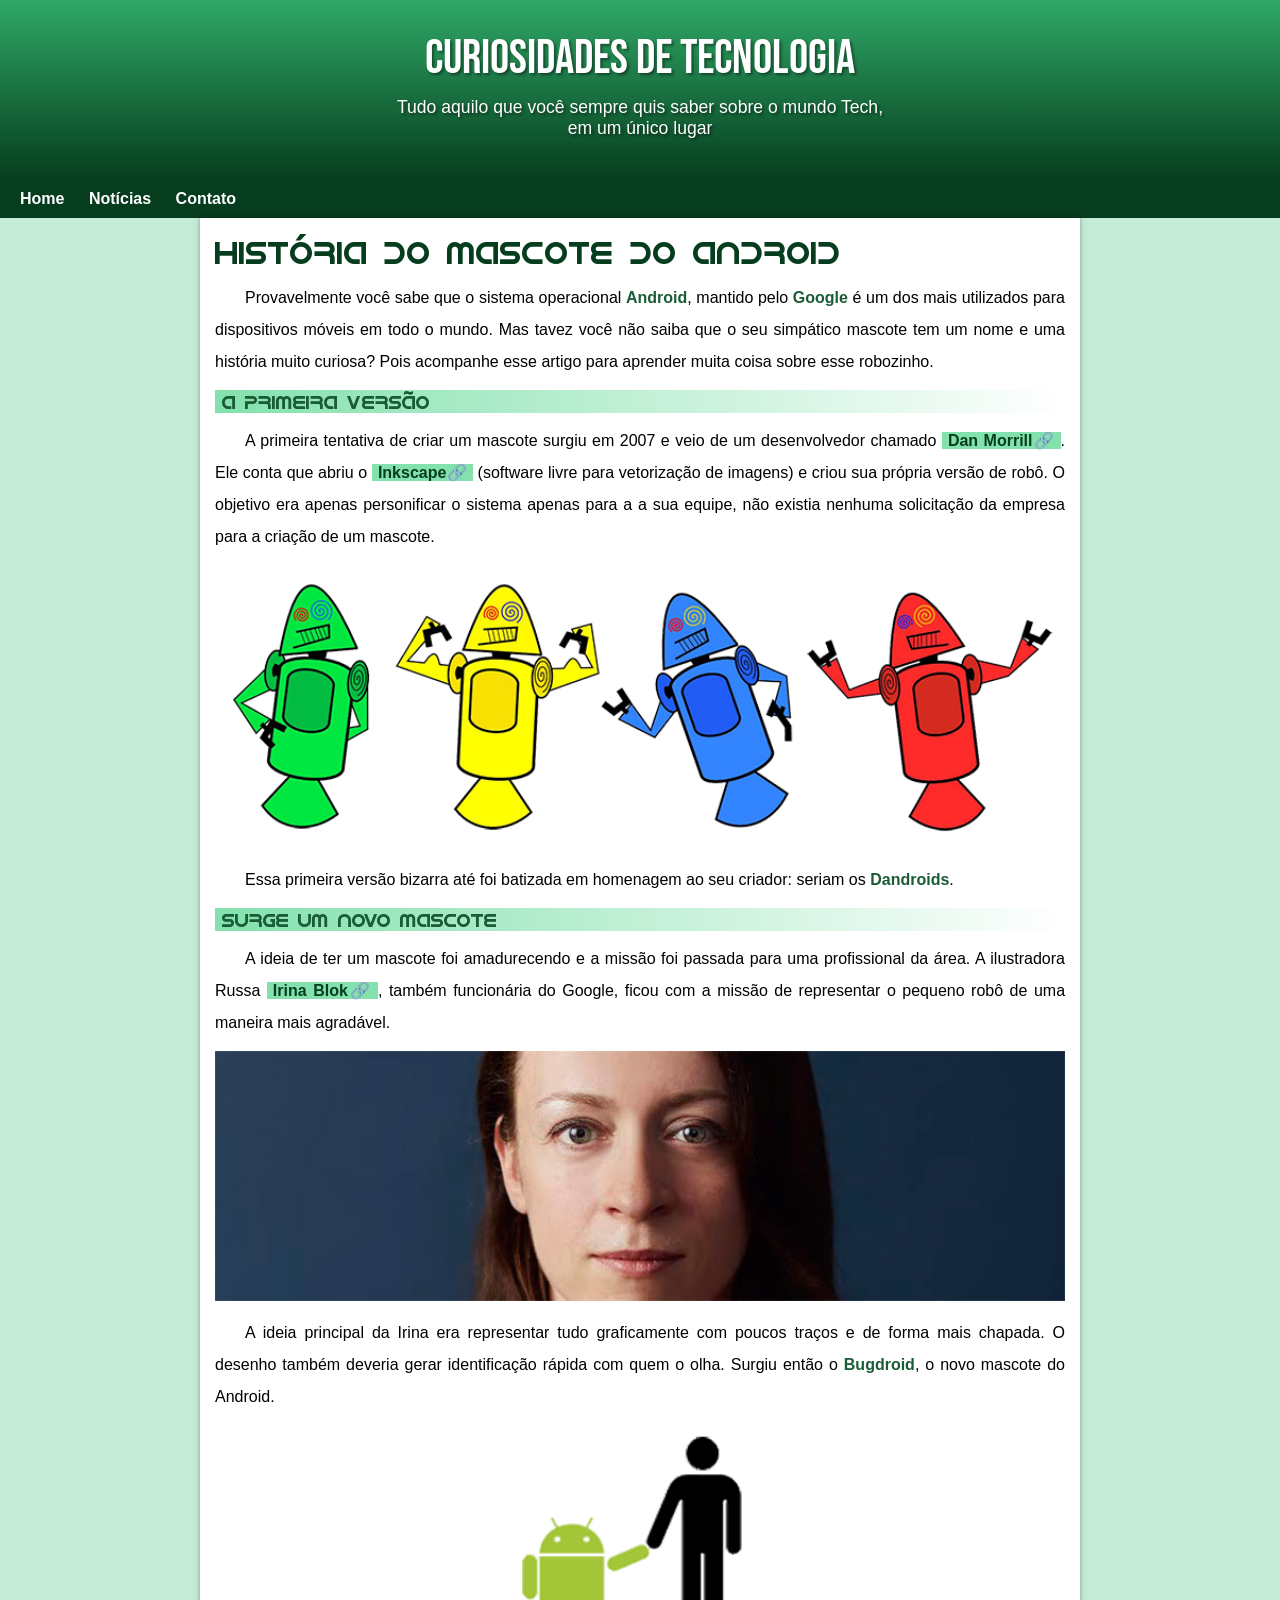
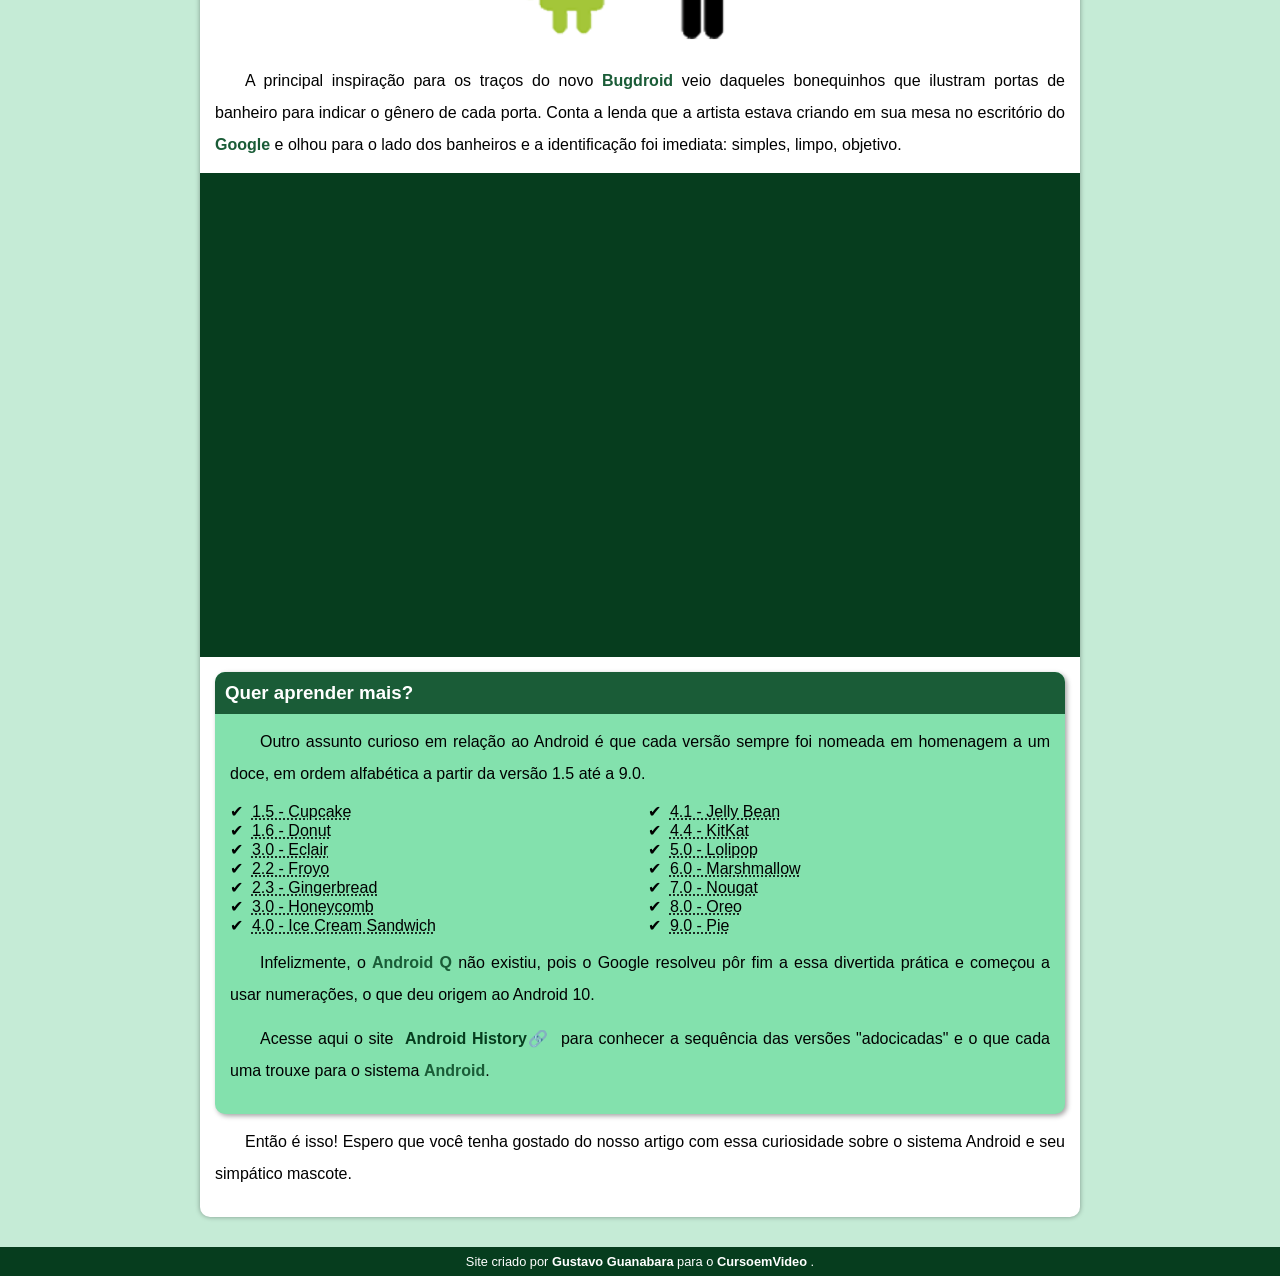
<file: desafio10/index.html>
<!DOCTYPE html>
<html lang="pt-br">
<head>
    <meta charset="UTF-8">
    <meta name="viewport" content="width=device-width, initial-scale=1.0">
    <title>A história do mascote do Android</title>
    <link rel="shortcut icon" href="imagens/favicon.ico" type="image/x-icon">
    <link rel="stylesheet" href="style.css">
</head>
<body>
    <header>
        <h1>Curiosidades de Tecnologia</h1>
        <p>Tudo aquilo que você sempre quis saber sobre o mundo Tech, em um único lugar</p>
    </header>
    
    <nav>
            <a href="#">Home</a>
            <a href="#">Notícias</a>
            <a href="#">Contato</a>
        </nav>

    <main>
        <h1>História do Mascote do Android</h1>

        <p>Provavelmente você sabe que o sistema operacional <span>Android</span>, mantido pelo <span>Google</span> é um dos mais utilizados para dispositivos móveis em todo o mundo. Mas tavez você não saiba que o seu simpático mascote tem um nome e uma história muito curiosa? Pois acompanhe esse artigo para aprender muita coisa sobre esse robozinho.</p>

        <h2>A primeira versão</h2>
        <p>A primeira tentativa de criar um mascote surgiu em 2007 e veio de um desenvolvedor chamado <a href="">Dan Morrill</a>. Ele conta que abriu o <a href="">Inkscape</a> (software livre para vetorização de imagens) e criou sua própria versão de robô. O objetivo era apenas personificar o sistema apenas para a a sua equipe, não existia nenhuma solicitação da empresa para a criação de um mascote.</p>

        <picture>
            <source media="(max-width: 600px)" srcset="imagens/dan-droids-pq.png">
            <img src="imagens/dan-droids.png" alt="Dandroids">
        </picture>
        
        <p>Essa primeira versão bizarra até foi batizada em homenagem ao seu criador: seriam os <span>Dandroids</span>.</p>
        
        <h2>Surge um novo mascote</h2>

        <p>A ideia de ter um mascote foi amadurecendo e a missão foi passada para uma profissional da área. A ilustradora Russa <a href="">Irina Blok</a>, também funcionária do Google, ficou com a missão de representar o pequeno robô de uma maneira mais agradável.</p>

        <picture>
            <source media="(max-width: 600px)" srcset="imagens/irina-blok-pq.jpg">
            <img src="imagens/irina-blok.jpg" alt="Irina Blok">
        </picture>

        <p>A ideia principal da Irina era representar tudo graficamente com poucos traços e de forma mais chapada. O desenho também deveria gerar identificação rápida com quem o olha. Surgiu então o <span>Bugdroid</span>, o novo mascote do Android.</p>

        <img id="bugdroid" src="imagens/bugdroid.png" alt="Bugdroid">
        
        <p>A principal inspiração para os traços do novo <span>Bugdroid</span> veio daqueles bonequinhos que ilustram portas de banheiro para indicar o gênero de cada porta. Conta a lenda que a artista estava criando em sua mesa no escritório do <span>Google</span> e olhou para o lado dos banheiros e a identificação foi imediata: simples, limpo, objetivo.</p>

        <div class="video">
            <iframe width="560" height="315" src="https://www.youtube.com/embed/l2UDgpLz20M?si=3WT8SX2QGUL3AMoV" title="YouTube video player" frameborder="0" allow="accelerometer; autoplay; clipboard-write; encrypted-media; gyroscope; picture-in-picture; web-share" referrerpolicy="strict-origin-when-cross-origin" allowfullscreen></iframe>
        </div>
        
        <aside>
            <h3>Quer aprender mais?</h3>
            <p>Outro assunto curioso em relação ao Android é que cada versão sempre foi nomeada em homenagem a um doce, em ordem alfabética a partir da versão 1.5 até a 9.0.</p>
            <ul>
                <li><abbr title="Bolo de xícara">1.5 - Cupcake</abbr></li>
                <li><abbr title="Rosquinha">1.6 - Donut</abbr></li>
                <li><abbr title="Bomba">3.0 - Eclair</abbr></li>
                <li><abbr title="">2.2 - Froyo</abbr></li>
                <li><abbr title="">2.3 - Gingerbread</abbr></li>
                <li><abbr title="">3.0 - Honeycomb</abbr></li>
                <li><abbr title="">4.0 - Ice Cream Sandwich</abbr></li>
                <li><abbr title="">4.1 - Jelly Bean</abbr></li>
                <li><abbr title="">4.4 - KitKat</abbr></li>
                <li><abbr title="">5.0 - Lolipop</abbr></li>
                <li><abbr title="">6.0 - Marshmallow</abbr></li>
                <li><abbr title="">7.0 - Nougat</abbr></li>
                <li><abbr title="">8.0 - Oreo</abbr></li>
                <li><abbr title="">9.0 - Pie</abbr></li>
            </ul>
            <p>Infelizmente, o <span>Android Q</span> não existiu, pois o Google resolveu pôr fim a essa divertida prática e começou a usar numerações, o que deu origem ao Android 10.</p>
            <p>Acesse aqui o site <a href="">Android History</a> para conhecer a sequência das versões "adocicadas" e o que cada uma trouxe para o sistema <span>Android</span>.</p>
        </aside>

        <p>Então é isso! Espero que você tenha gostado do nosso artigo com essa curiosidade sobre o sistema Android e seu simpático mascote.</p>
    </main>
            
    <footer><p>Site criado por <a href="">Gustavo Guanabara</a> para o <a href="">CursoemVideo</a> .</p></footer>
</body>
</html>
</file>
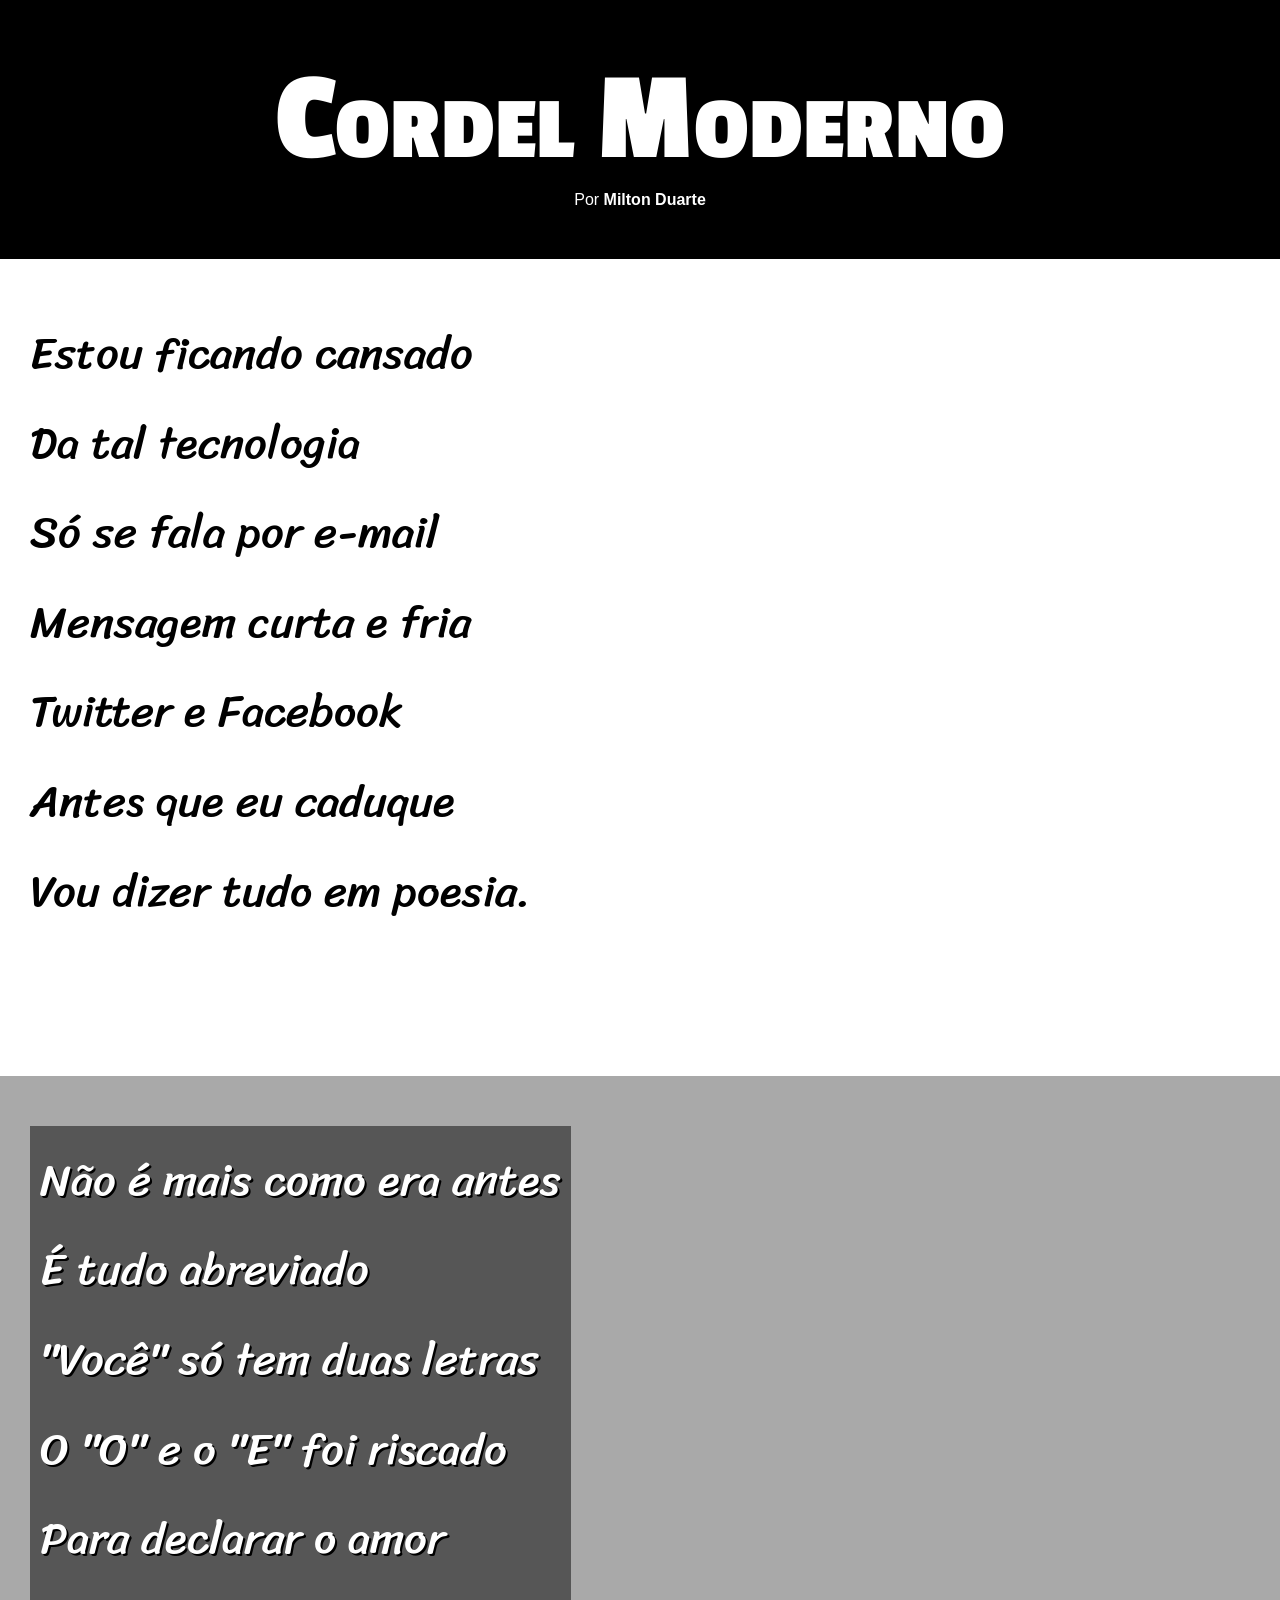
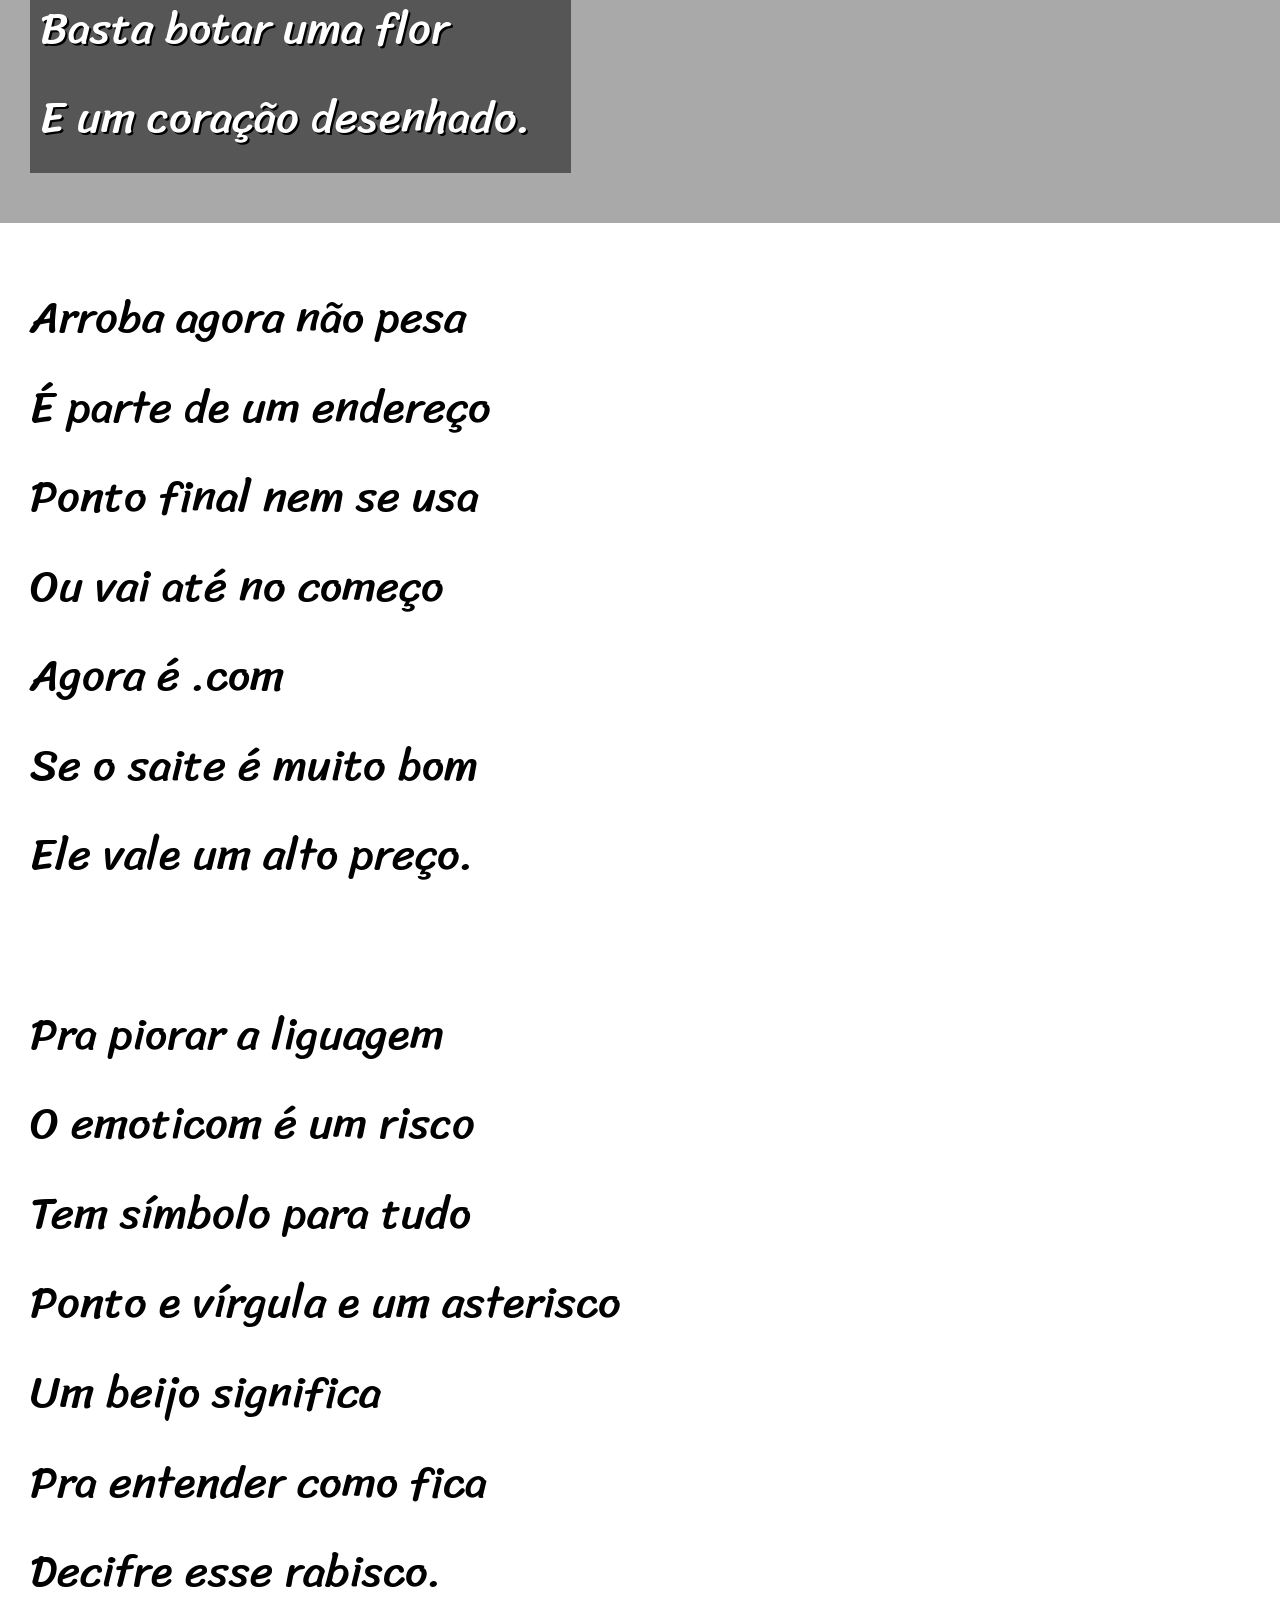
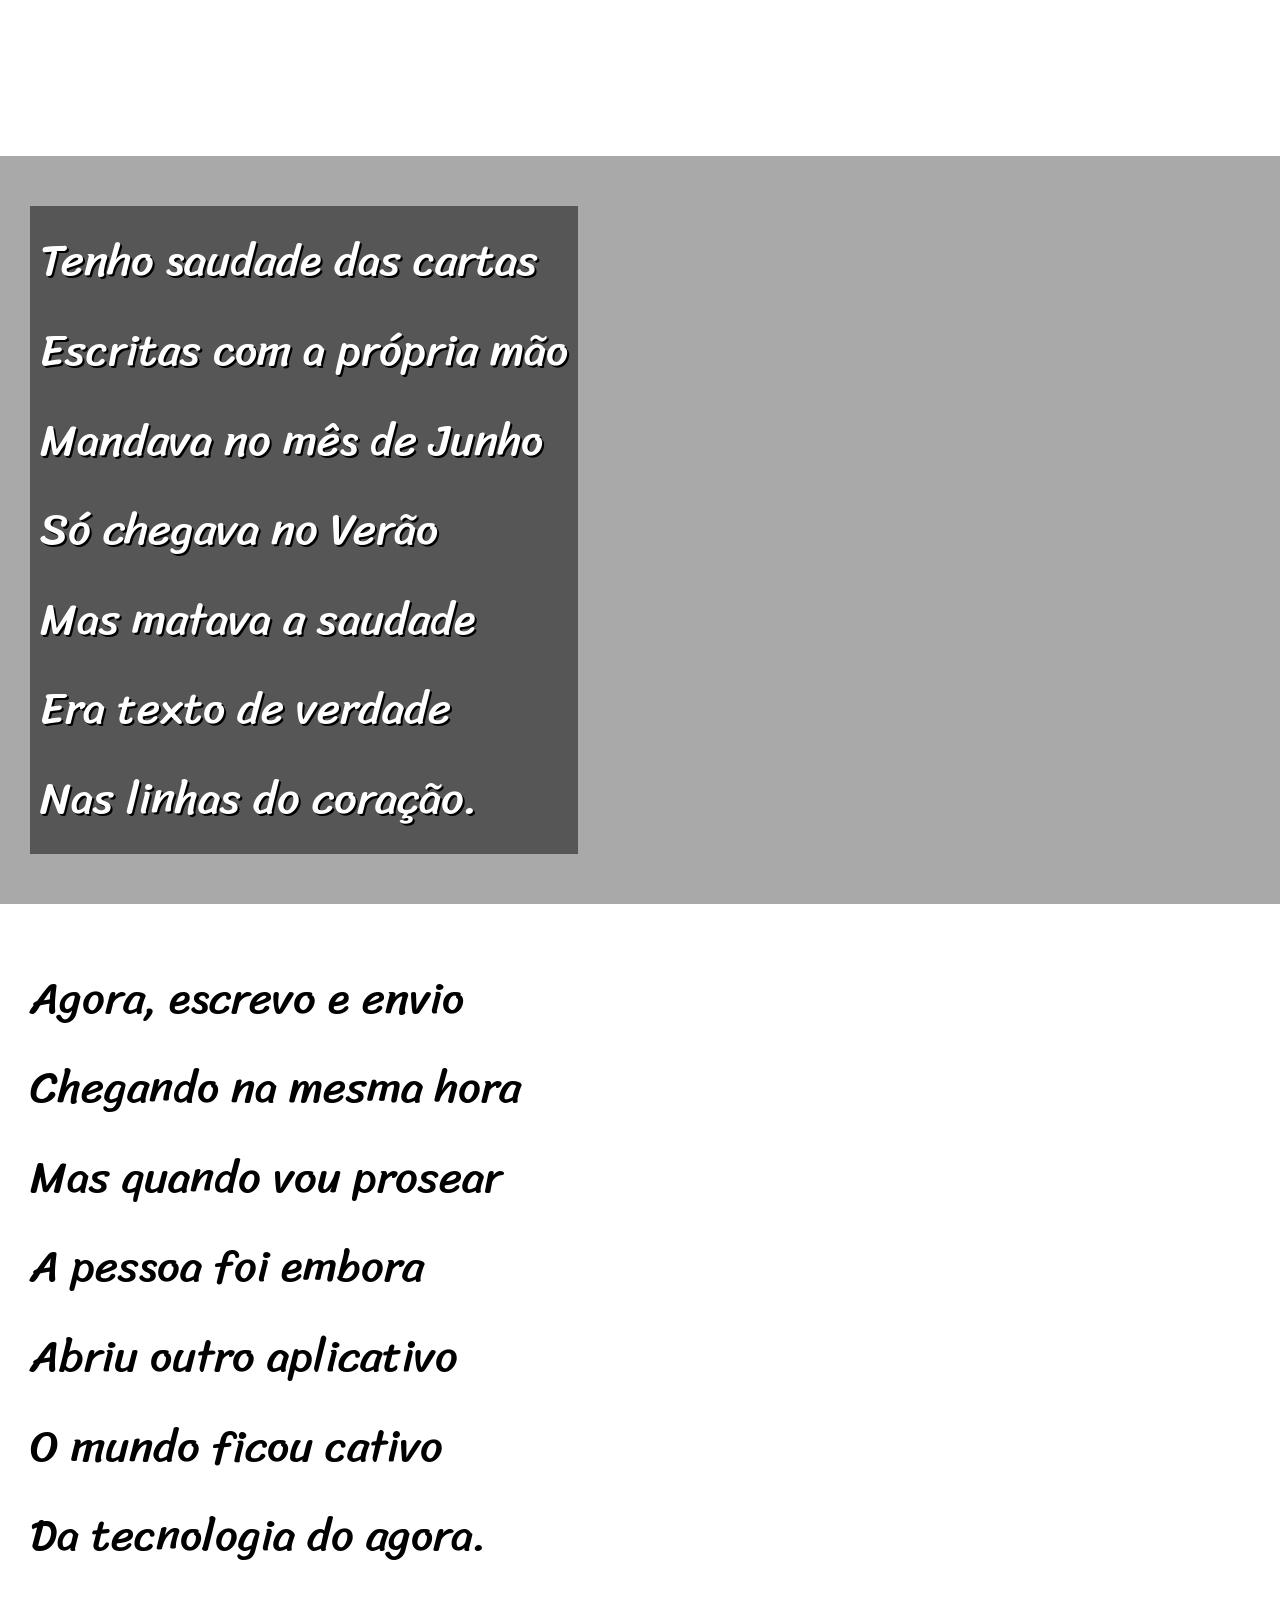
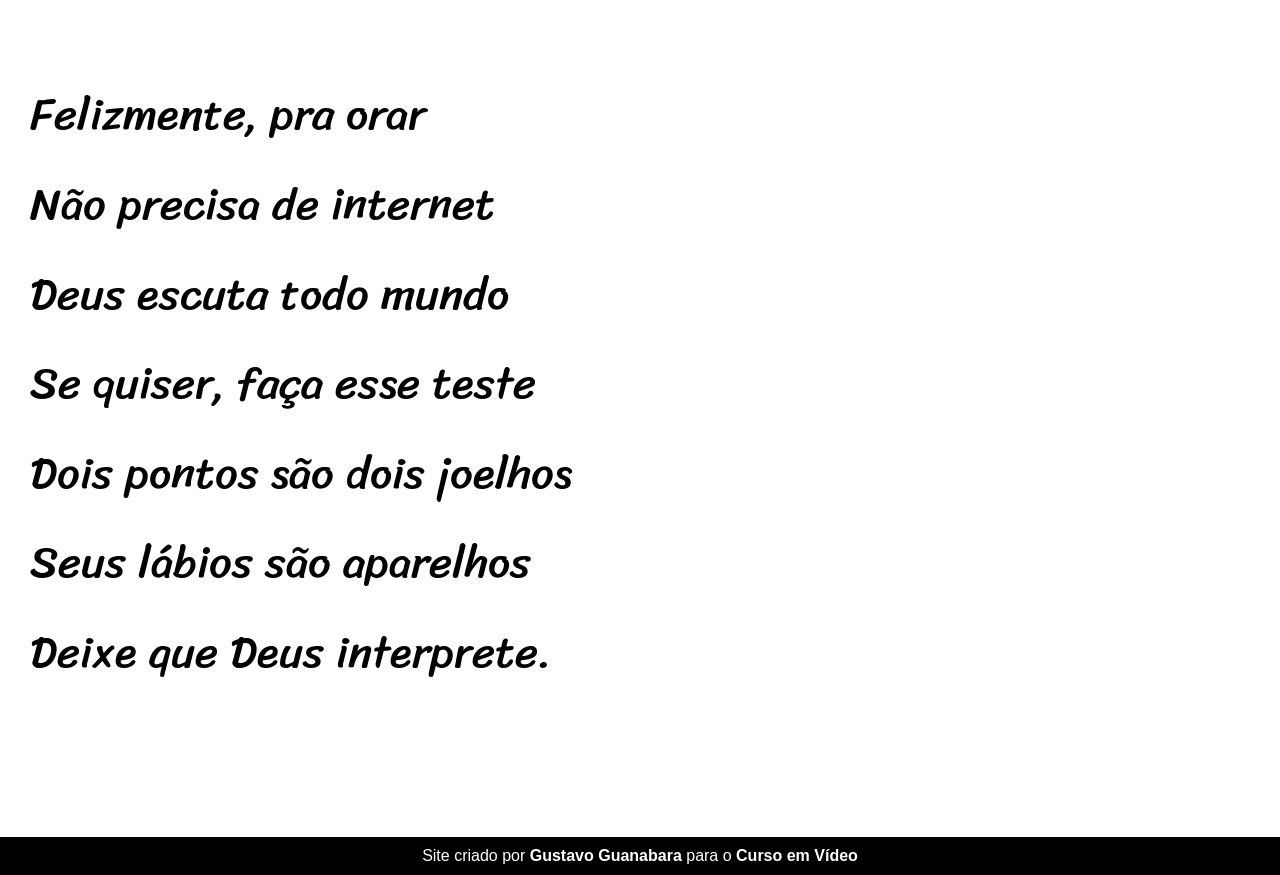
<file: desafio12/index.html>
<!DOCTYPE html>
<html lang="pt-br">
<head>
    <meta charset="UTF-8">
    <meta name="viewport" content="width=device-width, initial-scale=1.0">
    <title>Cordel Moderno - Milton Duarte</title>
    <link rel="stylesheet" href="style.css">
</head>
<body>
    <header>
        <h1>Cordel Moderno</h1>
        <p>Por <a href="https://www.recantodasletras.com.br/poesias/3186743">Milton Duarte</a></p>
    </header>

    <section class="normal">
        <p>
            Estou ficando cansado <br>
            Da tal tecnologia <br>
            Só se fala por e-mail <br>
            Mensagem curta e fria <br>
            Twitter e Facebook <br>
            Antes que eu caduque <br>
            Vou dizer tudo em poesia.
        </p>
    </section>

    <section class="imagem" id="img01">
        <p>
            Não é mais como era antes <br>
            É tudo abreviado <br>
            "Você" só tem duas letras <br>
            O "O" e o "E" foi riscado <br>
            Para declarar o amor <br>
            Basta botar uma flor <br>
            E um coração desenhado.
        </p>
    </section>

    <section class="normal">
        <p>
            Arroba agora não pesa <br>
            É parte de um endereço <br>
            Ponto final nem se usa <br>
            Ou vai até no começo <br>
            Agora é .com <br>
            Se o saite é muito bom <br>
            Ele vale um alto preço.
        </p>

        <p>
            Pra piorar a liguagem <br>
            O emoticom é um risco <br>
            Tem símbolo para tudo <br>
            Ponto e vírgula e um asterisco <br>
            Um beijo significa <br>
            Pra entender como fica <br>
            Decifre esse rabisco.
        </p>
    </section>

    <section class="imagem" id="img02">
        <p>
            Tenho saudade das cartas <br>
            Escritas com a própria mão <br>
            Mandava no mês de Junho <br>
            Só chegava no Verão <br>
            Mas matava a saudade <br>
            Era texto de verdade <br>
            Nas linhas do coração.
        </p>
    </section>

    <section class="normal">
        <p>
            Agora, escrevo e envio <br>
            Chegando na mesma hora <br>
            Mas quando vou prosear <br>
            A pessoa foi embora <br>
            Abriu outro aplicativo <br>
            O mundo ficou cativo <br>
            Da tecnologia do agora.
        </p>

        <p>
            Felizmente, pra orar <br>
            Não precisa de internet <br>
            Deus escuta todo mundo <br>
            Se quiser, faça esse teste <br>
            Dois pontos são dois joelhos <br>
            Seus lábios são aparelhos <br>
            Deixe que Deus interprete.
        </p>
    </section>

    <footer>
        <p>Site criado por <a href="">Gustavo Guanabara</a> para o <a href="">Curso em Vídeo</a></p>
    </footer>
</body>
</html>
</file>
<file: desafio10/style.css>
@charset "UTF-8";

@import url('https://fonts.googleapis.com/css2?family=Bebas+Neue&display=swap');

@font-face {
    font-family: "Android";
    src: url('fontes/idroid.otf') format('opentype');
    font-weight: normal;
}

:root{
    --cor0: #c5ebd6;
    --cor1: #83e1ad;
    --cor2: #3ddc84;
    --cor3: #2fa866;
    --cor4: #1a5c37;
    --cor5: #063d1e;

    --fonte-padrao: Arial, Helvetica, sans-serif;
    --fonte-desteque: "Bebas Neue", sans-serif;
    --fonte-android: 'Android', cursive;
}

body{
    font-family: var(--fonte-padrao);
    background-color: var(--cor0);
}

*{
    margin: 0px;
    padding: 0px;
    font-weight: normal;
}

/*CABEÇALHO*/
header{
    background-image: linear-gradient(to bottom, var(--cor3), var(--cor5));
    text-align: center;
    color: white;
    padding-top: 30px;
    min-height: 150px;
}

header > h1{
    font-family: var(--fonte-desteque);
    font-weight: normal;
    font-size: 3em;
    text-shadow: 2px 2px 3px rgba(0, 0, 0, 0.44);
}

header > p{
    max-width: 500px;
    margin: auto;
    font-size: 1.1em;
    text-shadow: 2px 2px 3px rgba(0, 0, 0, 0.496);
    padding: 10px;
}

/*MENU DE NAVEGAÇÃO*/
nav{
    background-color: var(--cor5);
    padding: 10px;
}

nav a{
    text-decoration: none;
    color: white;
    font-weight: bolder;
    padding: 10px;
    border-radius: 3px;
    transition-duration: 0.3s;
}

nav a:hover{
    background-color: var(--cor3);
}

/*MAIN - CONTEÚDO PRINCIPAL*/
main{
    background-color: white;
    padding: 15px;
    max-width: 850px;
    margin: auto;
    margin-bottom: 30px;
    border-radius: 0px 0px 10px 10px;
    box-shadow: 0px 0px 5px rgba(0, 0, 0, 0.362);
}

main > h1{
    font-family: var(--fonte-android);
    color: var(--cor5);
}

main h2{
    font-family: var(--fonte-android);
    color: var(--cor4);
    background-image: linear-gradient(to right, var(--cor1), transparent);
    text-indent: 7px;
    font-weight: normal;
    font-size: 1.2em;
}

main p{
    margin: 12px 0px 12px 0px;
    text-indent: 30px;
    line-height: 2em;
    text-align: justify;
}

main span{
    color: #1a5c37;
    font-weight: bolder;
}

main a{
    text-decoration: none;
    background-color: var(--cor1);
    color: var(--cor5);
    font-weight: bolder;
    padding: 0px 6px;
}

main a:hover{
    text-decoration: underline;
    color: var(--cor4);
}

main a::after{
    content: '\1F517';
}

main img{
    width: 100%;
}

main img#bugdroid{
    display: block;
    max-width: 350px;
    margin: auto;
}

/*VÍDEO*/
.video{
    background-color: var(--cor5);
    position: relative;
    padding-bottom: 57%;
    height: 0;
    margin: 0px -15px 15px -15px;
}

.video iframe{
    position: absolute;
    top: 0;
    left: 0;
    width: 100%;
    height: 100%;
}

/*ASIDE - CONTEÚDO PERIFÉRICO*/

aside{
    background-color: var(--cor1);
    padding: 15px;
    border-radius: 10px;
    box-shadow: 2px 2px 5px rgba(0, 0, 0, 0.362);
}

aside h3{
    background-color: var(--cor4);
    color: white;
    font-weight: bolder;
    padding: 10px;
    margin: -15px -15px 0px -15px;
    border-radius: 10px 10px 0px 0px;
}

aside > ul{
    list-style-position: inside;
    columns: 2;
    list-style-type: '\2714\00A0\00A0';
}

/*RODAPÉ*/

footer{
    background-color: var(--cor5);
    text-align: center;
    padding: 7px;
    color: white;
}

footer p{
    font-size: .8em;
}

footer a{
    text-decoration: none;
    color: white;
    font-weight: bolder;
}

footer a:hover{
    text-decoration: underline;
}
</file>
<file: desafio12/style.css>
@charset "UTF-8";

@import url('https://fonts.googleapis.com/css2?family=Passion+One:wght@400;700;900&display=swap');

@import url('https://fonts.googleapis.com/css2?family=Sriracha&display=swap');

*{
    padding: 0px;
    margin: 0px;
}

:root{
    --fonte1: Verdana, Geneva, Tahoma, sans-serif;
    --fonte2: "Passion One", sans-serif;
    --fonte3: "Sriracha", cursive;;
}

body{
    background-color: darkgray;
    font-family: var(--fonte1);
    font-size: 1em;
}

header{
    background-color: black;
    color: white;
    text-align: center;
}

header > h1{
    padding-top: 50px;
    font-variant: small-caps;
    font-family: var(--fonte2);
    font-size: 10vw;
}

header > p{
    padding-bottom: 50px;
}

a{
    text-decoration: none;
    color: white;
    font-weight: bolder;
}

a:hover{
    text-decoration: underline;
}

section{
    padding-top: 50px;
    padding-bottom: 50px;
    padding-left: 30px;
    line-height: 2em;
    font-family: var(--fonte3);
    font-size: 3.5vw;
}

section > p{
    padding-bottom: 2em;
}

.normal{
    background-color: white;
}

.imagem{
    background-color: rgb(51, 51, 51);
    color: white;
    text-shadow: 2px 2px 0px black;
        background-size: cover;
    background-attachment: fixed;
}

.imagem > p{
    background-color: rgba(0, 0, 0, 0.49);
    display: inline-block;
    padding: 10px;
}

#img01{
    background-image: url('imagens/background001.jpg');
    background-position: right center;
}

#img02{
    background-image: url('imagens/background002.jpg');
}

footer{
    background-color: black;
    color: white;
    padding: 10px;
    text-align: center;
}
</file>
